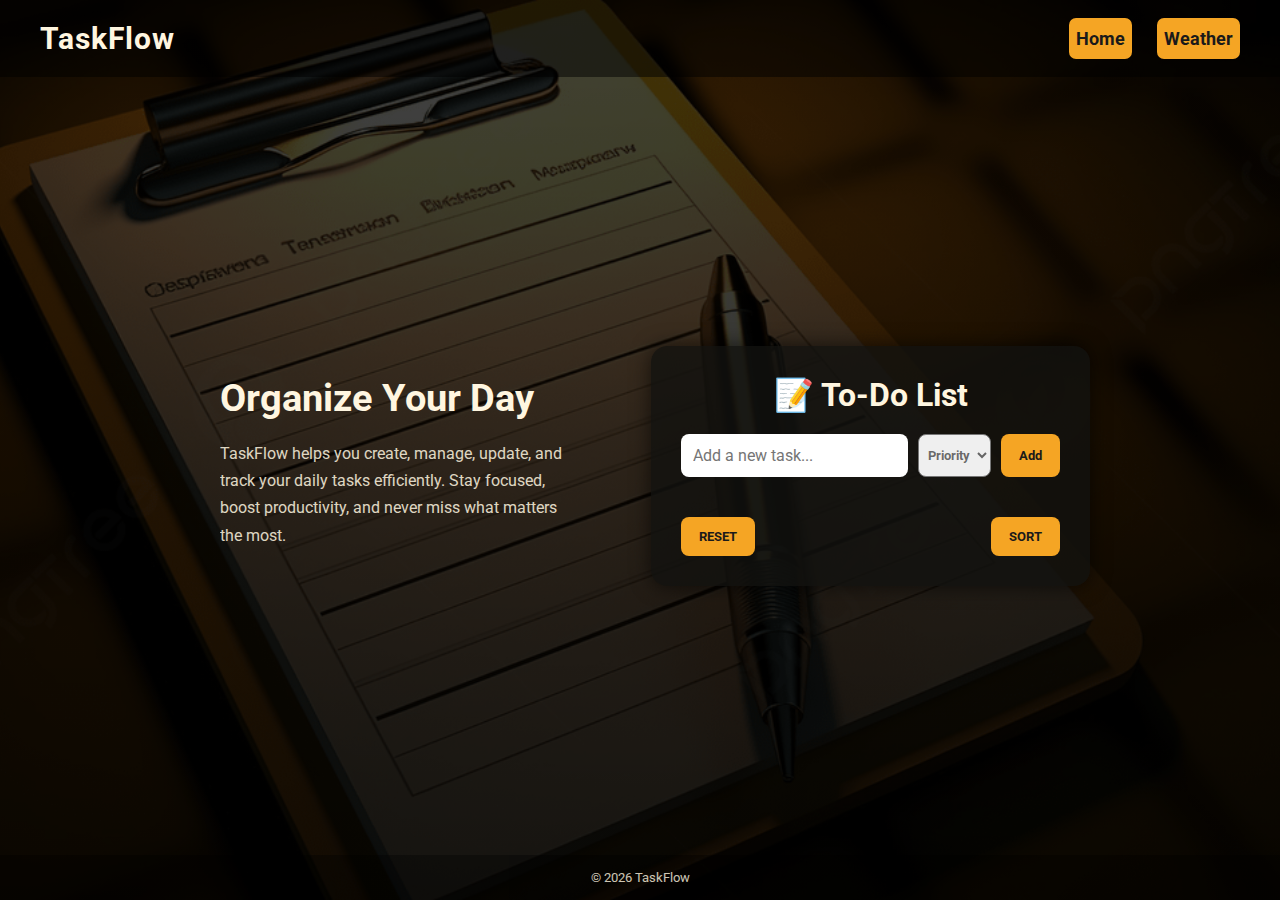
<file: index.html>
<!DOCTYPE html>
<html lang="en">

<head>
    <meta charset="UTF-8">
    <meta name="viewport" content="width=device-width, initial-scale=1.0">
    <title>To-Do-Application</title>
</head>

<style>
    @import url('https://fonts.googleapis.com/css2?family=Roboto:ital,wght@0,100..900;1,100..900&display=swap');

    * {
        margin: 0;
        padding: 0;
        box-sizing: border-box;
        font-family: "Roboto", sans-serif;
    }

    body {
        min-height: 100vh;
        background:
            linear-gradient(rgba(0, 0, 0, 0.74),
                rgba(0, 0, 0, 0.83)), url("bgi2.jpg");
        background-size: cover;
        background-position: center;
        background-attachment: fixed;
        color: #FFF6E0;
        display: flex;
        flex-direction: column;
    }

    nav {
        width: 100%;
        padding: 18px 40px;
        background: rgba(0, 0, 0, 0.5);
        display: flex;
        justify-content: space-between;
        align-items: center;
    }

    nav h2 {
        font-size: 30px;
        letter-spacing: 1px;
    }

    nav div {
        list-style: none;
        display: flex;
        gap: 25px;
    }

    nav div button {
        font-size: larger;
        font-weight: bold;
        border: none;
        height: auto;
        width: auto;
        padding: 9px 7px 9px 7px;
        border-radius: 7px;
        background-color: #F5A524;
    }

    nav div button:hover {
        background-color: #FFB703;
    }

    .wbtn {
        text-decoration: none;
        color: #1A1A1A;
        font-size: large;
        font-weight: bold;
    }

    main {
        flex: 1;
        display: flex;
        justify-content: center;
        align-items: center;
        padding: 40px 20px;
    }

    .main {
        width: 100%;
        max-width: 900px;
        display: grid;
        grid-template-columns: 1fr 1fr;
        gap: 40px;
    }

    .info {
        padding: 30px;
    }

    .info h1 {
        font-size: 38px;
        margin-bottom: 20px;
    }

    .info p {
        font-size: 16px;
        line-height: 1.7;
        opacity: 0.85;
    }

    .todo-app {
        background: rgba(17, 17, 15, 0.8);
        padding: 30px;
        border-radius: 16px;
        box-shadow: 0 0 20px rgba(0, 0, 0, 0.6);
        align-items: center;
    }

    .todo-app:hover {
        box-shadow: 0 0 30px rgba(0, 0, 0, 0.9);
    }

    .todo-app h1 {
        text-align: center;
        margin-bottom: 20px;
    }

    .input-section {
        display: flex;
        gap: 10px;
        margin-bottom: 20px;
    }

    .input-section input {
        flex: 1;
        padding: 12px;
        border-radius: 8px;
        border: none;
        outline: none;
        font-size: 16px;
    }

    .input-section button {
        padding: 12px 18px;
        border: none;
        border-radius: 8px;
        background: #F5A524;
        color: #1A1A1A;
        font-weight: bold;
        cursor: pointer;
    }

    .input-section button:hover {
        background: #FFB703;
    }

    ul {
        max-height: 300px;
        overflow-y: auto;
    }

    li {
        background: rgba(20, 20, 18, 0.95);
        margin-bottom: 10px;
        padding: 12px;
        border-radius: 8px;
        display: flex;
        justify-content: space-between;
        align-items: center;
    }

    li.completed span {
        text-decoration: line-through;
        opacity: 0.6;
    }

    .task-left {
        display: flex;
        align-items: center;
        gap: 10px;
    }

    .task-left input {
        cursor: pointer;
    }

    .task-left span {
        margin-bottom: 5px;
    }

    #prioritySelect {
        padding-left: 5px;
        font-weight: bold;
        color: rgba(26, 26, 26, 0.65);
        border-radius: 8px;
    }

    .priority-colour {
        height: 15px;
        width: 15px;
        border-radius: 50%;
    }

    .priority-colour.low {
        background-color: lightgreen;
    }

    .priority-colour.medium {
        background-color: yellow;
    }

    .priority-colour.high {
        background-color: red;
    }

    .task-actions button {
        background: none;
        font-weight: 400;
        border: none;
        padding: 2px;
        color: #F5A524;
        cursor: pointer;
        margin-left: 8px;
    }

    .task-actions button:hover {
        color: #FFB703;
    }

    .changes {
        padding-top: 20px;
        display: flex;
        justify-content: space-between;
    }

    .changes button {
        padding: 12px 18px;
        border: none;
        border-radius: 8px;
        background: #F5A524;
        color: #1A1A1A;
        font-weight: bold;
        cursor: pointer;
    }

    .changes button:hover {
        background-color: #FFB703;
    }

    footer {
        text-align: center;
        padding: 15px;
        background: rgba(0, 0, 0, 0.4);
        font-size: 13px;
        opacity: 0.8;
    }

    @media (max-width: 1020px) {
        nav {
            padding: 16px 20px;
        }
        nav h2 {
            font-size: 26px;
        }
        .main {
            max-width: 750px;
            gap: 30px;
        }
    }

    @media (max-width: 670px) {
        nav {
            flex-direction: column;
            gap: 12px;
            text-align: center;
        }
        nav div {
            flex-wrap: wrap;
            justify-content: center;
            gap: 12px;
        }
        main {
            padding: 20px 10px;
        }
        .main {
            grid-template-columns: 1fr;
            gap: 25px;
        }
        .info {
            padding: 10px;
            text-align: center;
        }
        .info h1 {
            font-size: 26px;
        }
        .todo-app {
            padding: 20px;
        }
        .input-section {
            flex-direction: column;
        }
        .input-section input,
        .input-section select,
        .input-section button {
            width: 100%;
        }
        li {
            flex-direction: column;
            align-items: flex-start;
            gap: 10px;
        }
        .task-actions {
            align-self: flex-end;
        }
        .changes {
            flex-direction: column;
            gap: 12px;
        }
        .changes button {
            width: 100%;
        }
    }

    @media (max-width: 480px) {
        nav h2 {
            font-size: 22px;
        }
        .info h1 {
            font-size: 22px;
        }
        .info p {
            font-size: 14px;
        }
        .todo-app h1 {
            font-size: 20px;
        }
    }
</style>
</head>

<body>
    <nav>
        <h2>TaskFlow</h2>
        <div>
            <button><a href="index.html" class="wbtn">Home</a></button>
            <button><a href="weather.html" target="_blank" class="wbtn">Weather</a></button>
        </div>
    </nav>

    <main>
        <div class="main">
            <div class="info">
                <h1>Organize Your Day</h1>
                <p>
                    TaskFlow helps you create, manage, update, and track your daily tasks
                    efficiently. Stay focused, boost productivity, and never miss what
                    matters the most.
                </p>
            </div>
            <div class="todo-app">
                <h1>📝 To-Do List</h1>
                <div class="input-section">
                    <input type="text" id="taskInput" placeholder="Add a new task...">
                    <select id="prioritySelect">
                        <option value="" disabled selected hidden>Priority</option>
                        <option value="low">Low</option>
                        <option value="medium">Medium</option>
                        <option value="high">High</option>
                    </select>
                    <button id="addbtn">Add</button>
                </div>
                <ul id="taskList"></ul>
                <div class="changes">
                    <button id="reset">RESET</button>
                    <button id="sort">SORT</button>
                </div>
            </div>
        </div>
    </main>

    <footer>
        © 2026 TaskFlow
    </footer>

    <script>
        const taskInput = document.getElementById("taskInput");
        const prioritySelect = document.getElementById("prioritySelect");
        const addbtn = document.getElementById("addbtn");
        const taskList = document.getElementById("taskList");
        const reset = document.getElementById("reset");
        const sort = document.getElementById("sort");

        let tasks = JSON.parse(localStorage.getItem("tasks")) || [];

        function addTask() {
            const text = taskInput.value.trim();
            const priority = prioritySelect.value;
            if (text === "")
                return;
            const obj = {
                text: text,
                completed: false,
                priority: priority
            }
            tasks.push(obj);
            taskInput.value = "";
            saveTasks();
            updateTasks();
        }

        function deleteTask(index) {
            tasks.splice(index, 1);
            saveTasks();
            updateTasks();
        }

        function editTask(index) {
            const newText = prompt("Edit task:", tasks[index].text);
            const prior = prompt("Edit priority:", tasks[index].priority);
            if (newText && newText.trim() !== "") {
                tasks[index].text = newText.trim();
                tasks[index].priority = prior;
                saveTasks();
                updateTasks();
            }
        }

        function saveTasks() {
            localStorage.setItem("tasks", JSON.stringify(tasks));
        }

        function updateTasks() {
            taskList.innerHTML = "";
            tasks.forEach((task, index) => {
                const li = document.createElement("li");
                li.className = task.completed ? "completed" : "";

                const left = document.createElement("div");
                left.className = "task-left";

                const checkbox = document.createElement("input");
                checkbox.type = "checkbox";
                checkbox.checked = task.completed;

                checkbox.addEventListener("change", () => {
                    task.completed = checkbox.checked;
                    saveTasks();
                    updateTasks();
                });


                const span = document.createElement("span");
                span.textContent = task.text;

                const box = document.createElement("div");
                box.className = `priority-colour ${task.priority}`;

                left.appendChild(checkbox);
                left.appendChild(span);
                left.appendChild(box);

                const actions = document.createElement("div");
                actions.className = "task-actions";

                const editBtn = document.createElement("button");
                editBtn.textContent = "Edit";
                editBtn.addEventListener("click", (e) => {
                    editTask(index);
                })

                const deleteBtn = document.createElement("button");
                deleteBtn.textContent = "Delete";
                deleteBtn.addEventListener("click", (e) => {
                    deleteTask(index);
                })

                actions.appendChild(editBtn);
                actions.appendChild(deleteBtn);

                li.appendChild(left);
                li.appendChild(actions);
                taskList.appendChild(li);
            });
        }


        addbtn.addEventListener("click", (e) => {
            addTask();
        });
        taskInput.addEventListener("keypress", (e) => {
            if (e.key === "Enter") addTask();
        });
        reset.addEventListener("click", (e) => {
            let done = [];
            for (let i = 0; i < tasks.length; i++) {
                if (tasks[i].completed === false) {
                    done.push(tasks[i]);
                }
            }
            tasks = done;

            saveTasks();
            updateTasks();
        });
        sort.addEventListener("click", (e) => {
            let done = [];
            let high = [];
            let medium = [];
            let low = [];
            for (const task of tasks) {
                if (task.completed == true)
                    done.push(task);
                else {
                    if (task.priority === "high")
                        high.push(task);
                    else if (task.priority === "medium")
                        medium.push(task);
                    else
                        low.push(task);
                }
            }
            tasks = [...high, ...medium, ...low, ...done];

            saveTasks();
            updateTasks();
        });
        updateTasks();
    </script>

</body>

</html>
</file>
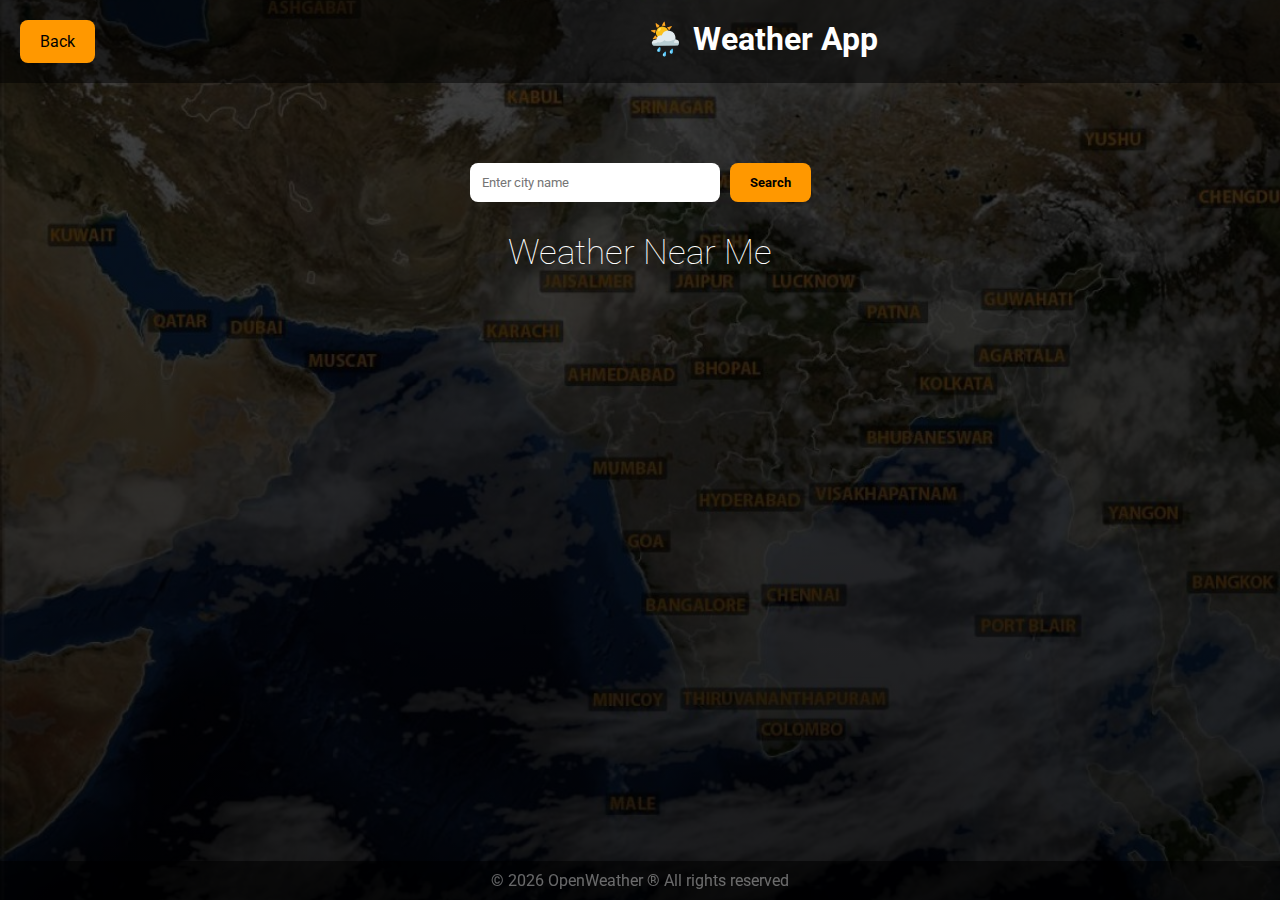
<file: weather.html>
<!DOCTYPE html>
<html lang="en">

<head>
    <meta charset="UTF-8">
    <meta name="viewport" content="width=device-width, initial-scale=1.0">
    <title>Weather App</title>
    <link rel="stylesheet" href="style.css">
</head>

<body>

    <nav>
        <button id="navigation"><a href="index.html" class="btnn">Back</a></button>
        <h1>🌦️ Weather App</h1>
    </nav>

    <main class="container">
        <div class="search-box">
            <input type="text" id="cityInput" placeholder="Enter city name">
            <button id="getWeatherButton">Search</button>
        </div>
        <div id="findWeather">
            <h2 id="cityName"></h2>
            <img id="weatherIcon" alt="">
            <p id="temperature"></p>
            <p id="condition"></p>
            <p id="humidity"></p>
            <p id="wind"></p>
        </div>
        <h4>Weather Near Me</h4>
        <div id="weathers">
            <div class="weatherCard">
                <h2 id="cityName"></h2>
                <img id="weatherIcon" alt="">
                <p id="temperature"></p>
                <p id="condition"></p>
                <p id="humidity"></p>
                <p id="wind"></p>
            </div>
        </div>
    </main>

    <footer>
        <p>© 2026 OpenWeather ® All rights reserved</p>
    </footer>

    <script>
        const API_KEY = "d551c0bd8e0cce9343c7a635857a52d5";

        function getRandomCities(arr, count) {
            return [...arr].sort(() => Math.random() - 0.5).slice(0, count);
        }

        async function printWeather() {
            const arr=["Kolkata","Nabadwip", "Naihati", "Krishnanagar", "Medinipur", "Dhanbad", "Asansol", "Howrah", "Raniganj", "Bardhaman", "Andal", "Bankura", "Shantiniketan", "Tarapith"];
            const cities = getRandomCities(arr,4);
            for (const citi of cities) {
                try {
                    const loopurl = `https://api.openweathermap.org/data/2.5/weather?q=${citi}&appid=${API_KEY}&units=metric`;
                    const response = await fetch(loopurl);
                    if (!response.ok) {
                        continue;
                    }
                    const data = await response.json();

                    const cityw = document.createElement("div");
                    cityw.className = "weatherCard";
                    cityw.style.display = "block";

                    const cn = document.createElement("h2");
                    cn.innerText = data.name;

                    const img = document.createElement("img");
                    const iconCode = data.weather[0].icon;
                    img.src = `https://openweathermap.org/img/wn/${iconCode}@2x.png`;

                    const t = document.createElement("p");
                    t.innerText = `🌡️ Temperature: ${data.main.temp} °C`;

                    const c = document.createElement("p");
                    c.innerText = `☁️ Condition: ${data.weather[0].description}`;

                    const h = document.createElement("p");
                    h.innerText = `💧 Humidity: ${data.main.humidity}%`;

                    const w = document.createElement("p");
                    w.innerText = `🌬️ Wind Speed: ${data.wind.speed} m/s`;

                    cityw.append(cn, img, t, c, h, w);
                    document.getElementById("weathers").appendChild(cityw);
                }
                catch (error) {
                    console.error("Error fetching", citi, error);
                }
            }
        }

        async function getWeather() {
            const city = document.getElementById("cityInput").value;

            if (city === "") {
                alert("Please enter a city name");
                return;
            }

            const url = `https://api.openweathermap.org/data/2.5/weather?q=${city}&appid=${API_KEY}&units=metric`;

            try {
                const response = await fetch(url);
                if (response.ok === false) {
                    throw new Error("City not found");
                }
                const data = await response.json();

                document.getElementById("findWeather").style.display = "block";

                document.getElementById("cityName").innerText = data.name;
                const iconCode = data.weather[0].icon;
                document.getElementById("weatherIcon").src = `https://openweathermap.org/img/wn/${iconCode}@2x.png`;
                document.getElementById("temperature").innerText = `🌡️ Temperature: ${data.main.temp} °C`;
                document.getElementById("condition").innerText = `☁️ Condition: ${data.weather[0].description}`;
                document.getElementById("humidity").innerText = `💧 Humidity: ${data.main.humidity}%`;
                document.getElementById("wind").innerText = `🌬️ Wind Speed: ${data.wind.speed} m/s`;
            }
            catch (error) {
                alert(error.message);
            }
        }

        window.addEventListener("DOMContentLoaded", (e) => {
            printWeather();
        });
        const but = document.getElementById("getWeatherButton");
        but.addEventListener("click", (e) => {
            getWeather();
        }); 
    </script>
</body>

</html>
</file>
<file: style.css>
@import url('https://fonts.googleapis.com/css2?family=Roboto:ital,wght@0,100..900;1,100..900&display=swap');

* {
    margin: 0;
    padding: 0;
    box-sizing: border-box;
    font-family: 'Roboto', sans-serif;
}

body {
    min-height: 100vh;
    color: white;
    font-family: 'Roboto', sans-serif;
    background:
        linear-gradient(
            rgba(0, 0, 0, 0.74),
            rgba(0, 0, 0, 0.85)
        ), url("bgm2.jpg");
    background-size: cover;
    background-position: center;
    background-attachment: fixed;
}

nav {
    display:flex;
    padding: 20px;
    gap: 550px;
    text-align: center;
    background: rgba(0,0,0,0.5);
}

nav button {
    padding: 12px 20px;
    border: none;
    border-radius: 8px;
    background-color: #ff9800;
}

.btnn {
    text-decoration: none;
    color: black;
    font-size:medium;
}

nav button:hover {
    background-color: #ffc107;
}

.container {
    display: flex;
    flex-direction: column;
    align-items: center;
    padding: 30px 30px 30px 30px;
    margin: 50px 50px 50px 50px;
    border-radius: 30px;
}

.search-box {
    display: flex;
    gap: 10px;
    margin-bottom: 30px;
}

.search-box input {
    padding: 12px;
    width: 250px;
    border-radius: 8px;
    border: none;
    outline: none;
}

.search-box button {
    padding: 12px 20px;
    border: none;
    border-radius: 8px;
    background-color: #ff9800;
    color: black;
    font-weight: bold;
    cursor: pointer;
}

.search-box button:hover {
    background-color: #ffc107;
}

.container h4 {
    text-align: left;
    font-size: 35px;
    font-weight: lighter ;
    padding-bottom: 18px;
}

#findWeather {
    display: none;
    background: rgba(0,0,0,0.35);
    padding: 30px;
    box-shadow: 0 2px 8px;
    border-radius: 20px;
    text-align: center;
    width: 300px;
    margin-bottom: 20px;
}

#findWeather:hover {
    box-shadow: 0 4px 14px;
}

#findWeather img {
    width: 100px;
}

#findWeather p {
    margin: 8px 0;
    font-size: 20px;
}

#weathers {
    display: flex;
    flex-wrap: wrap;
    justify-content: center;
    gap: 20px;   
}

.weatherCard {
    display: none;
    background: rgba(0,0,0,0.35);
    padding: 30px;
    box-shadow: 0 2px 8px;
    border-radius: 20px;
    text-align: center;
    width: 300px;
}

.weatherCard:hover {
    box-shadow: 0 4px 14px;
}

.weatherCard img {
    width: 100px;
}

.weatherCard p {
    margin: 8px 0;
    font-size: 18px;
}

footer {
    position: fixed;
    bottom: 0;
    width: 100%;
    padding: 10px;
    text-align: center;
    background: rgba(0,0,0,0.55);
    color: rgba(255,255,255,0.4);
}

@media (max-width: 1020px) {
    nav {
        gap: 200px;
        justify-content: center;
    }

    .container {
        margin: 30px;
        padding: 25px;
    }
}

@media (max-width: 620px) {
    nav {
        flex-direction: column;
        gap: 12px;
        align-items: center;
    }
    .container {
        margin: 20px 10px;
        padding: 20px;
    }
    .search-box {
        flex-direction: column;
        width: 100%;
    }
    .search-box input,
    .search-box button {
        width: 100%;
    }
    #findWeather,
    .weatherCard {
        width: 100%;
    }
    .container h4 {
        font-size: 26px;
        text-align: center;
    }
}

@media (max-width: 480px) {
    nav h1 {
        font-size: 22px;
    }
    .container h4 {
        font-size: 22px;
    }
    #findWeather p,
    .weatherCard p {
        font-size: 16px;
    }
}
</file>
